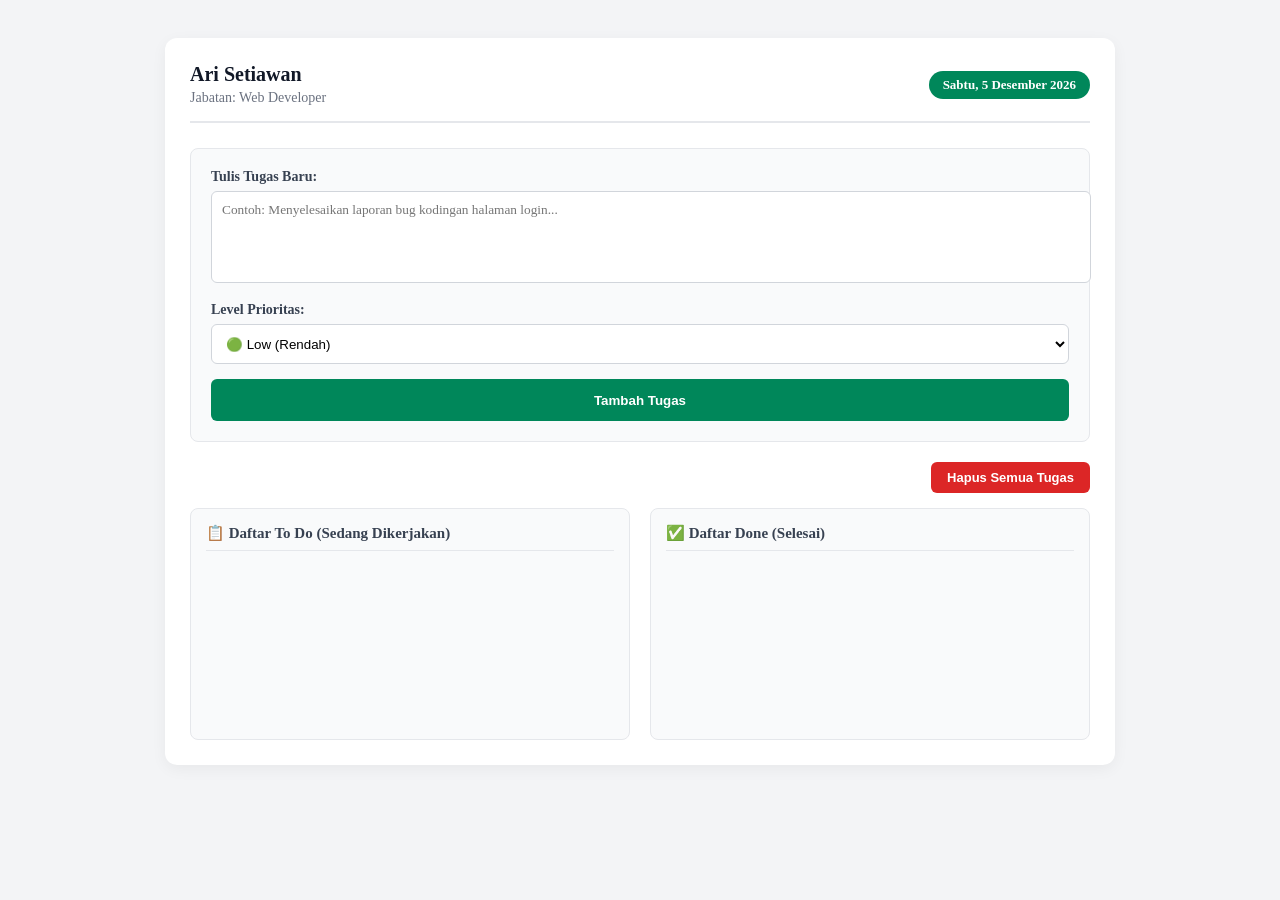
<file: todo.html>
<!DOCTYPE html>
<html lang="id">
<head>
    <meta charset="UTF-8">
    <meta name="viewport" content="width=device-width, initial-scale=1.0">
    <title>Dashboard To-Do List - Karyawan</title>
    <!-- Menghubungkan ke file CSS -->
    <link rel="stylesheet" href="style.css">
</head>
<body class="todo-body">

    <div class="todo-container">
        
        <!-- 1. BAGIAN PROFILE & TIME -->
        <header class="todo-header">
            <div class="profile-info">
                <h3>Ari Setiawan</h3>
                <p>Jabatan: Web Developer</p>
            </div>
            <div class="time-info">
                <!-- ID ini akan diisi tanggal otomatis oleh JavaScript -->
                <p id="current-date">-</p>
            </div>
        </header>

        <!-- 2. FORM INPUT TUGAS (Text Area & Kategori Prioritas) -->
        <section class="todo-form-section">
            <form id="todo-form">
                <div class="form-group">
                    <label for="task-input">Tulis Tugas Baru:</label>
                    <textarea id="task-input" placeholder="Contoh: Menyelesaikan laporan bug kodingan halaman login..." required></textarea>
                </div>

                <div class="form-group">
                    <label for="priority-input">Level Prioritas:</label>
                    <select id="priority-input">
                        <option value="Low">🟢 Low (Rendah)</option>
                        <option value="Medium">🟡 Medium (Sedang)</option>
                        <option value="High">🔴 High (Tinggi)</option>
                    </select>
                </div>

                <button type="submit" class="btn-add-task">Tambah Tugas</button>
            </form>
        </section>

        <!-- TOMBOL HAPUS MASSAL -->
        <div class="todo-controls">
            <button id="delete-all-btn" class="btn-delete-all">Hapus Semua Tugas</button>
        </div>

        <!-- 3. AREA DAFTAR TUGAS (Sistem Dua Kolom: To Do & Done) -->
        <main class="todo-columns">
            
            <!-- KOLOM KIRI: TO DO -->
            <div class="column-box">
                <h2>📋 Daftar To Do (Sedang Dikerjakan)</h2>
                <div class="task-list" id="todo-list">
                    <!-- Tugas baru yang kamu ketik akan muncul otomatis di sini via JS -->
                </div>
            </div>

            <!-- KOLOM KANAN: DONE -->
            <div class="column-box">
                <h2>✅ Daftar Done (Selesai)</h2>
                <div class="task-list" id="done-list">
                    <!-- Tugas yang dicentang akan melompat otomatis ke sini via JS -->
                </div>
            </div>

        </main>
    </div>

    <!-- Menghubungkan ke file JavaScript -->
    <script src="script.js"></script>
</body>
</html>
</file>
<file: style.css>
/* ==========================================================================
   9. HALAMAN UTAMA APLIKASI TO-DO LIST
   ========================================================================== */
.todo-body {
    background-color: #f3f4f6;
    padding: 30px 15px;
}

.todo-container {
    max-width: 900px;
    margin: 0 auto;
    background: #ffffff;
    padding: 25px;
    border-radius: 12px;
    box-shadow: 0 4px 15px rgba(0, 0, 0, 0.05);
}

/* Aturan Header Info */
.todo-header {
    display: flex;
    justify-content: space-between;
    align-items: center;
    border-bottom: 2px solid #e5e7eb;
    padding-bottom: 15px;
    margin-bottom: 25px;
}

.profile-info h3 { color: #111827; font-size: 20px; margin: 0 0 4px 0; }
.profile-info p { color: #6b7280; font-size: 14px; margin: 0; }
.time-info p { background: #00875a; color: white; padding: 6px 14px; border-radius: 20px; font-size: 13px; font-weight: 600; margin: 0; }

/* Desain Form Input */
.todo-form-section {
    background: #f9fafb;
    padding: 20px;
    border-radius: 8px;
    border: 1px solid #e5e7eb;
    margin-bottom: 20px;
}

.form-group {
    margin-bottom: 15px;
}

.form-group label {
    display: block;
    font-size: 14px;
    font-weight: 600;
    color: #374151;
    margin-bottom: 6px;
}

.todo-form-section textarea {
    width: 100%;
    height: 70px;
    padding: 10px;
    border: 1px solid #d1d5db;
    border-radius: 6px;
    resize: none;
    outline: none;
    font-family: inherit;
}

.todo-form-section select {
    width: 100%;
    height: 40px;
    padding: 0 10px;
    border: 1px solid #d1d5db;
    border-radius: 6px;
    background-color: #fff;
}

.btn-add-task {
    width: 100%;
    height: 42px;
    background-color: #00875a;
    color: white;
    border: none;
    border-radius: 6px;
    font-weight: 600;
    cursor: pointer;
    transition: background 0.2s;
}

.btn-add-task:hover { background-color: #00714b; }

/* Kontrol Hapus Semua */
.todo-controls {
    text-align: right;
    margin-bottom: 15px;
}

.btn-delete-all {
    background-color: #dc2626;
    color: white;
    border: none;
    padding: 8px 16px;
    border-radius: 6px;
    font-size: 13px;
    font-weight: 600;
    cursor: pointer;
}

.btn-delete-all:hover { background-color: #b91c1c; }

/* Sistem Grid Dua Kolom */
.todo-columns {
    display: grid;
    grid-template-columns: 1fr 1fr;
    gap: 20px;
}

.column-box {
    background: #f9fafb;
    border: 1px solid #e5e7eb;
    border-radius: 8px;
    padding: 15px;
    min-height: 200px;
}

.column-box h2 { font-size: 15px; color: #374151; margin: 0 0 15px 0; border-bottom: 1px solid #e5e7eb; padding-bottom: 8px; }

/* Desain Item List Tugas */
.task-item {
    display: flex;
    justify-content: space-between;
    align-items: center;
    background: white;
    padding: 12px;
    border-radius: 6px;
    border-left: 5px solid #d1d5db;
    margin-bottom: 10px;
    box-shadow: 0 2px 4px rgba(0,0,0,0.01);
}

/* Warna Tag Kiri Berdasarkan Prioritas */
.task-item.priority-High { border-left-color: #dc2626; }
.task-item.priority-Medium { border-left-color: #f59e0b; }
.task-item.priority-Low { border-left-color: #10b981; }

.task-left { display: flex; align-items: center; gap: 10px; flex: 1; }
.task-checkbox { width: 17px; height: 17px; cursor: pointer; }
.task-text { font-size: 14px; color: #374151; line-height: 1.4; }

/* Efek Teks Coret di Kolom Selesai */
.task-done .task-text {
    text-decoration: line-through;
    color: #9ca3af;
}

.task-right { display: flex; align-items: center; gap: 8px; }
.badge-priority { font-size: 11px; font-weight: 700; padding: 2px 6px; border-radius: 4px; background: #f3f4f6; color: #4b5563; }
.btn-delete-single { background: none; border: none; cursor: pointer; font-size: 14px; }

/* MOBILE RESPONSIVE (Otomatis jadi 1 Kolom di HP) */
@media (max-width: 768px) {
    .todo-columns { grid-template-columns: 1fr; }
    .todo-header { flex-direction: column; align-items: flex-start; gap: 10px; }
}
</file>
